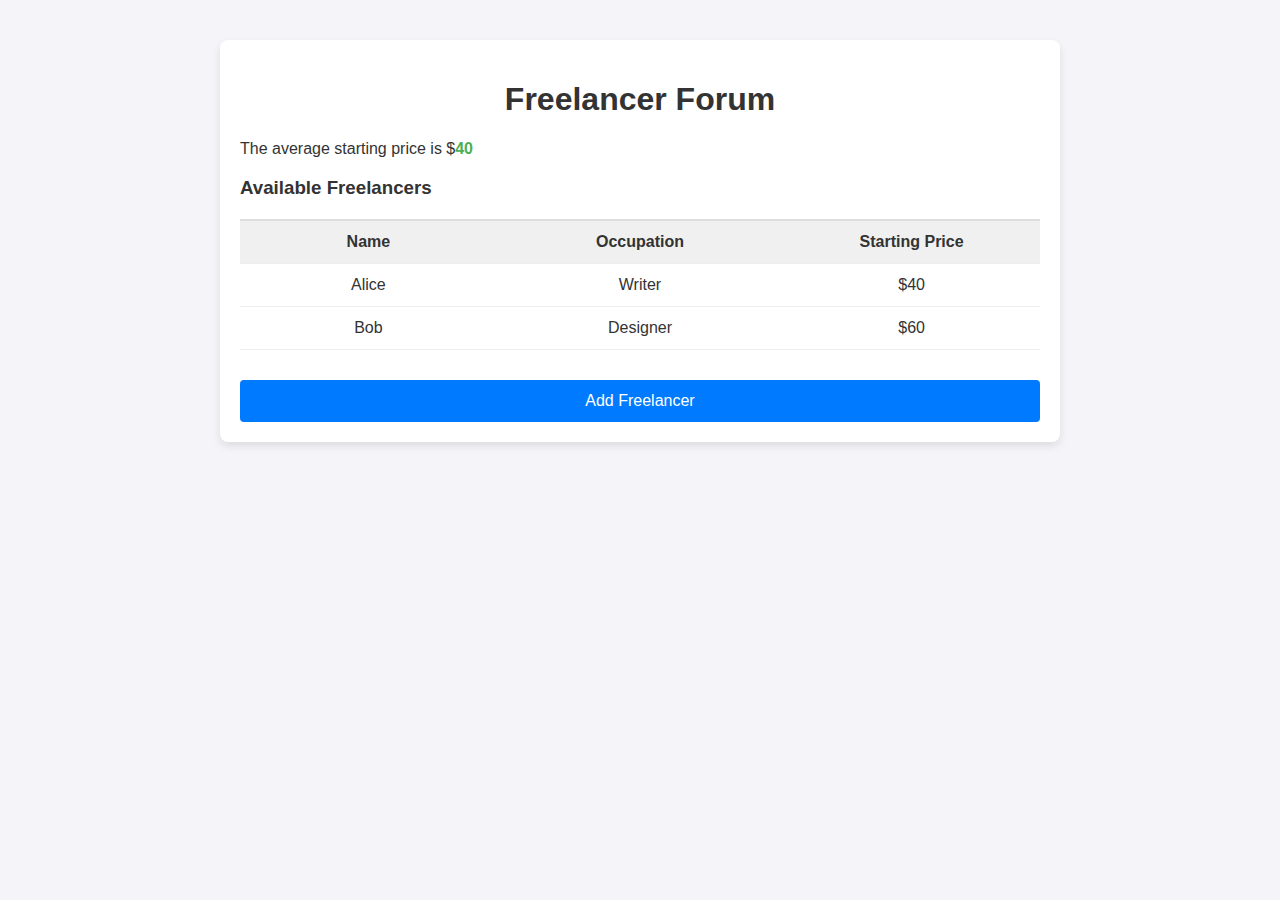
<file: index.html>
<!DOCTYPE html>
<html lang="en">
  <head>
    <meta charset="UTF-8" />
    <meta name="viewport" content="width=device-width, initial-scale=1.0" />
    <link rel="stylesheet" href="styles.css" />
    <title>Freelancer Forum</title>
  </head>
  <body>
    <div id="poster">
      <h1>Freelancer Forum</h1>
      <div>The average starting price is $<span id="averageStartingPrice">40</span></div>
      <h3>Available Freelancers</h3>
      <div class="table">
        <div id="header" class="freelancer">
          <span><strong>Name</strong></span>
          <span><strong>Occupation</strong></span>
          <span><strong>Starting Price</strong></span>
        </div>
        <div class="freelancer">
          <span>Alice</span>
          <span>Writer</span>
          <span>$40</span>
        </div>
        <div class="freelancer">
          <span>Bob</span>
          <span>Designer</span>
          <span>$60</span>
        </div>
      </div>
      <button onclick="addFreelancer()">Add Freelancer</button>
    </div>

    <script src="index.js"></script>
  </body>
</html>
</file>
<file: styles.css>
/* General body styles */
body {
    font-family: Arial, sans-serif;
    margin: 0;
    padding: 0;
    background-color: #f4f4f9;
    color: #333;
  }
  
  /* Styling for the main container */
  #poster {
    max-width: 800px;
    margin: 40px auto;
    padding: 20px;
    background-color: white;
    box-shadow: 0 4px 8px rgba(0, 0, 0, 0.1);
    border-radius: 8px;
  }
  
  /* Title styles */
  h1 {
    text-align: center;
    color: #333;
  }
  
  /* Styling for the average starting price display */
  #averageStartingPrice {
    font-weight: bold;
    color: #4caf50;
  }
  
  /* Styling for the freelancers table */
  .table {
    margin-top: 20px;
  }
  
  .freelancer {
    display: flex;
    justify-content: space-between;
    padding: 12px;
    border-bottom: 1px solid #eee;
  }
  
  .freelancer span {
    width: 30%;
    text-align: center;
  }
  
  /* Header row styling */
  #header {
    font-weight: bold;
    background-color: #f0f0f0;
    border-top: 2px solid #ddd;
  }
  
  .freelancer:hover {
    background-color: #f9f9f9;
    cursor: pointer;
  }
  
  /* Button styling */
  button {
    display: block;
    width: 100%;
    padding: 12px;
    margin-top: 30px;
    background-color: #007bff;
    color: white;
    border: none;
    border-radius: 4px;
    font-size: 16px;
    cursor: pointer;
    transition: background-color 0.3s;
  }
  
  button:hover {
    background-color: #0056b3;
  }
</file>
